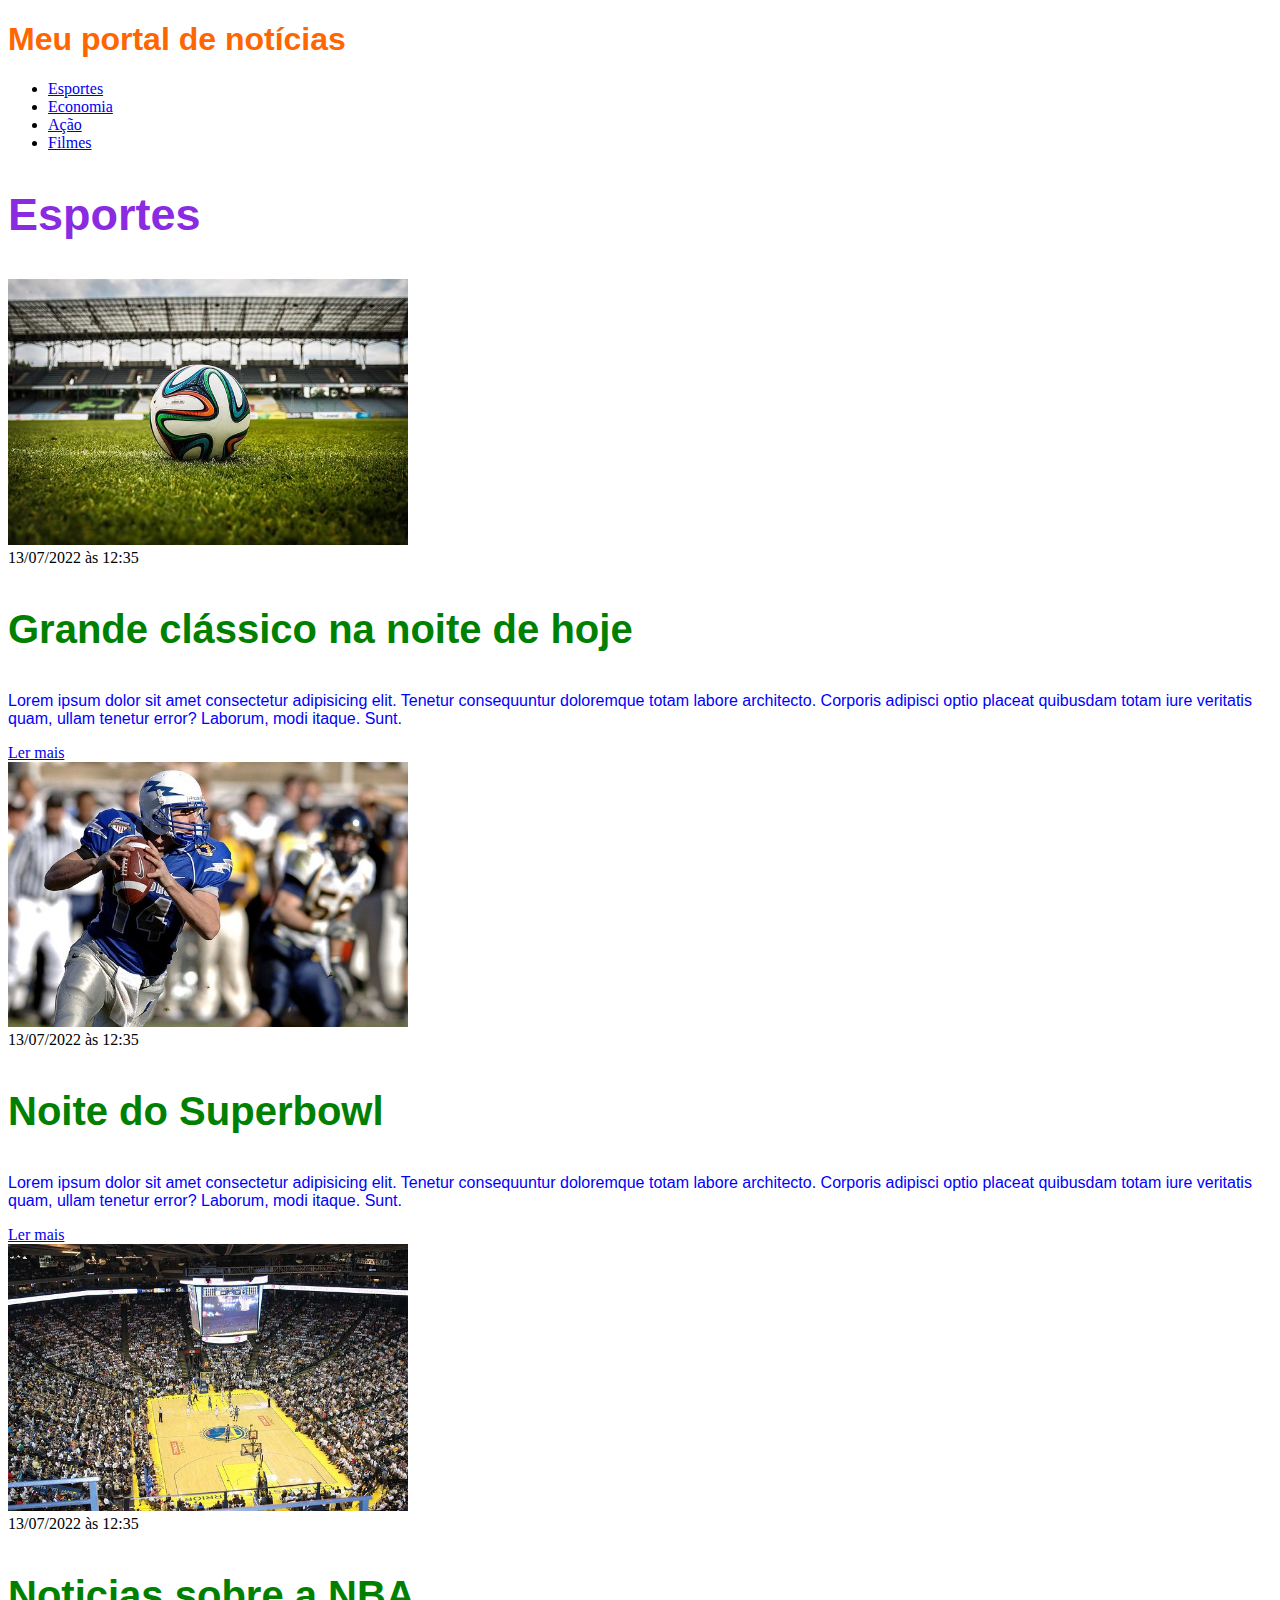
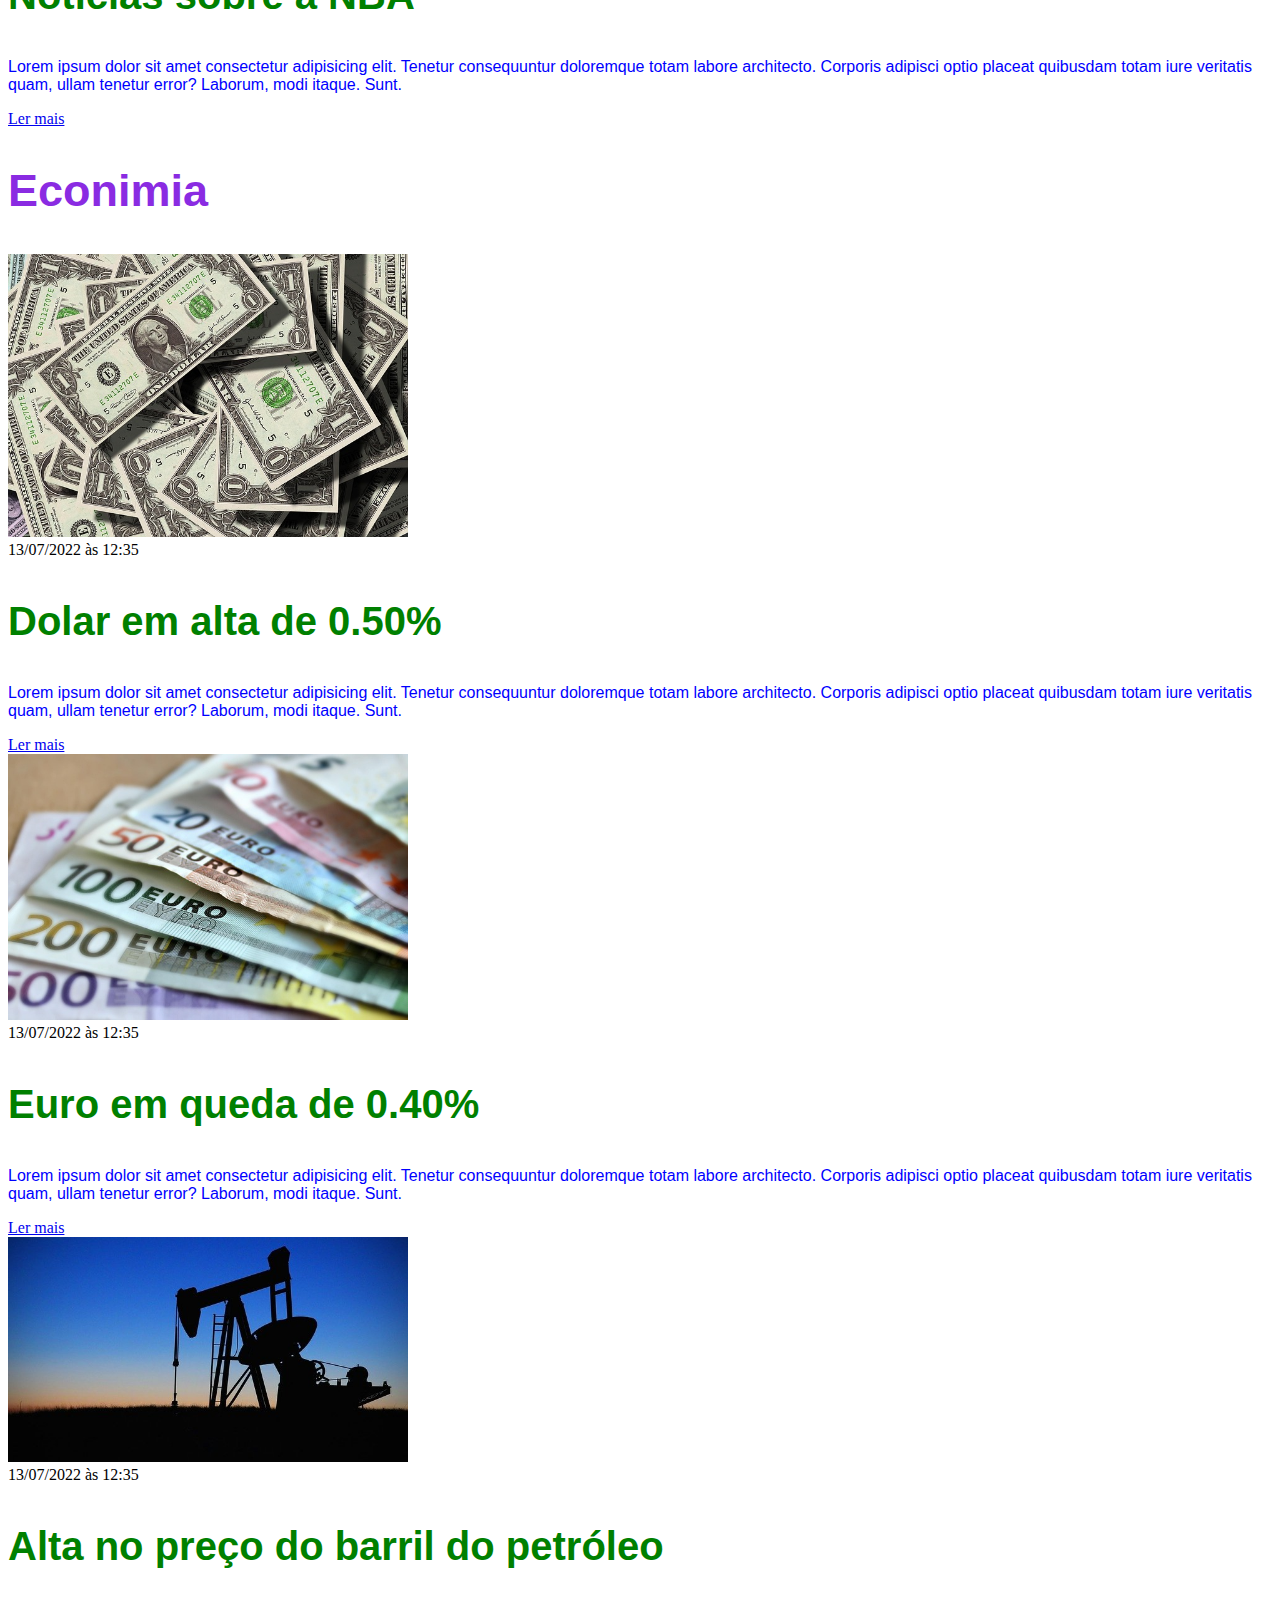
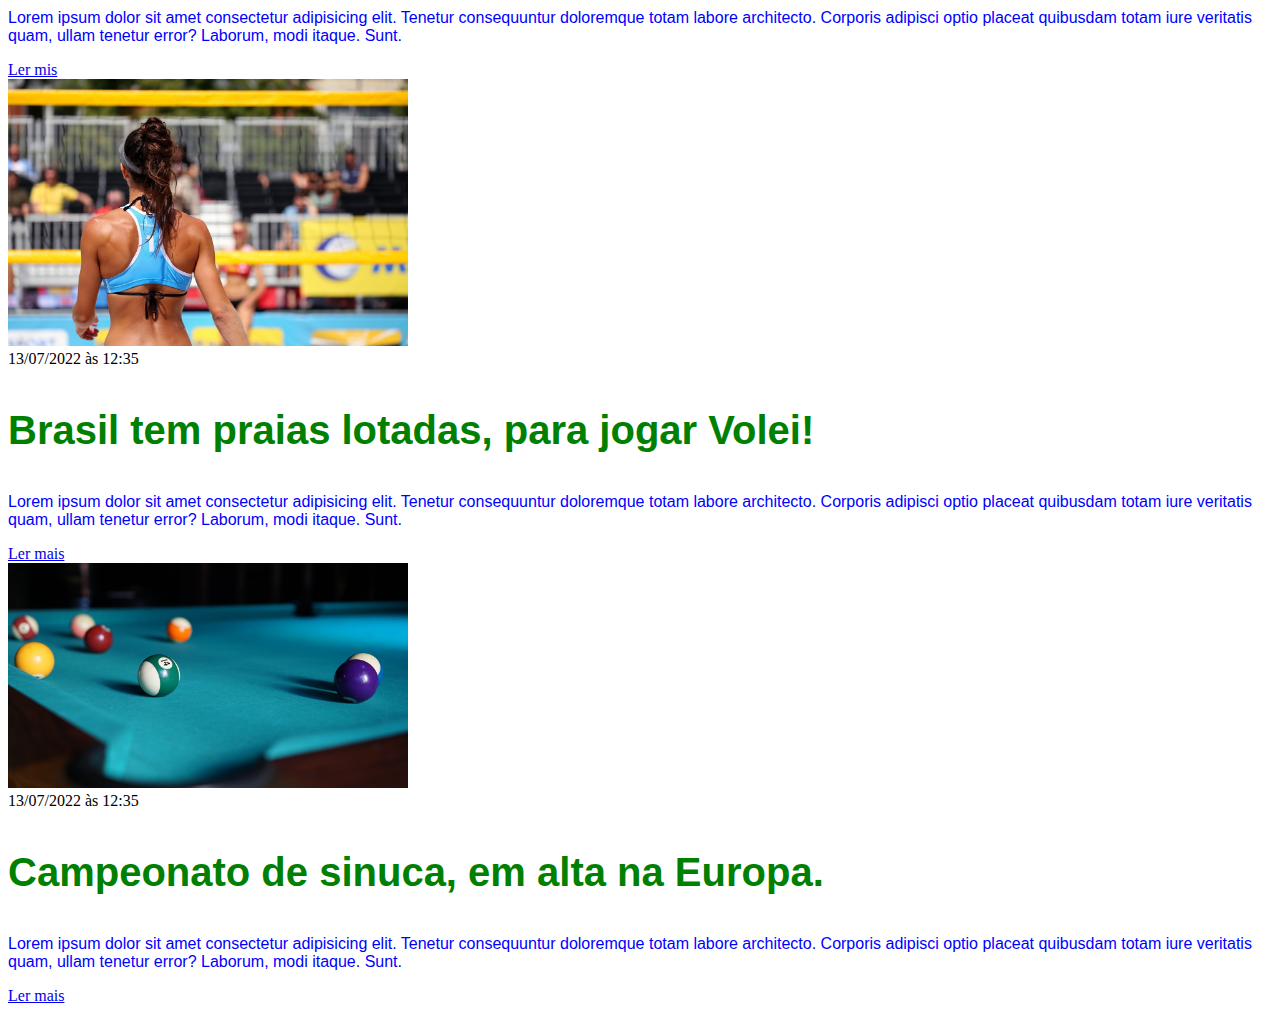
<file: index.html>
<!DOCTYPE html>
<html lang="pt-BR">
<head>
    <meta charset="UTF-8">
    <meta http-equiv="X-UA-Compatible" content="IE=edge">
    <meta name="viewport" content="width=device-width, initial-scale=1.0">
    <title>Meu portal de notícias</title>
    <link rel="stylesheet" href="style.css"/>
</head>
<body>
    <header>
        <h1>Meu portal de notícias</h1>
        <nav>
            <ul class="nav-list">
                <li><a href="#sports" title="Ir para a seção de esportes">Esportes</a></li>
                <li><a href="#economy" title="Ir para a seção de notícias">Economia</a></li>
                <li><a href="#Action" title="Ir para a seção de Ação">Ação</a></li>
                <li><a href="#Movies" title="Ir para a seção de Filmes">Filmes</a></li>
            </ul>
        </nav>
        
        
    </header>
    <section>
        <h2> Esportes </h2>
        <article>
            <img src="futebol.jpg" alt="Bola de futebol no gramado" width="400px"/>
            <header>
                <time>13/07/2022 às 12:35</time>
            </header>
            <h3>Grande clássico na noite de hoje</h3>
            
            <p>
                Lorem ipsum dolor sit amet consectetur adipisicing elit. Tenetur consequuntur doloremque totam labore architecto. Corporis adipisci optio placeat quibusdam totam iure veritatis quam, ullam tenetur error? Laborum, modi itaque. Sunt.
                
            </p>
            <a href="#" title="Leia a notícia completa">Ler mais</a>
        </article>
        <article>
            <img src="futebol-americano.jpg" alt="Jogador de futebol americano correndo com a bola na mão" width="400px"/>
            <header>
                <time>13/07/2022 às 12:35</time>
            </header>
            <h3>Noite do Superbowl</h3>
            <p>
                Lorem ipsum dolor sit amet consectetur adipisicing elit. Tenetur consequuntur doloremque totam labore architecto. Corporis adipisci optio placeat quibusdam totam iure veritatis quam, ullam tenetur error? Laborum, modi itaque. Sunt.
            </p>
            <a href="#" title="Leia a notícia completa">Ler mais</a>
        </article>
        
        <article>
            <img src="basquete.jpg" title="Vista aérea de uma quadra de basquete" width="400px" />
            <header>
                <time>13/07/2022 às 12:35</time>
            </header>
            <h3>Noticias sobre a NBA</h3>
            <p>
                Lorem ipsum dolor sit amet consectetur adipisicing elit. Tenetur consequuntur doloremque totam labore architecto. Corporis adipisci optio placeat quibusdam totam iure veritatis quam, ullam tenetur error? Laborum, modi itaque. Sunt.
            </p>
            <a href="#" title="Leia a notícia completa">Ler mais</a>
        </article>
    </section>
    <section>
        <h2>Econimia</h2>
        <article>
            <img src="dolares.jpg" alt="Muitos dólares" width="400px"/>
            <header>
                <time>13/07/2022 às 12:35</time>
            </header>
            <h3>Dolar em alta de 0.50%</h3>
            <p>
                Lorem ipsum dolor sit amet consectetur adipisicing elit. Tenetur consequuntur doloremque totam labore architecto. Corporis adipisci optio placeat quibusdam totam iure veritatis quam, ullam tenetur error? Laborum, modi itaque. Sunt.
            </p>
            <a href="#" title="Leia a notícia completa">Ler mais</a>
        </article>
        <article>
            <img src="euro.jpg" alt="Várias notas de euro" width="400px"/>
            <header>
                <time>13/07/2022 às 12:35</time>
            </header>
            <h3>Euro em queda de 0.40%</h3>
            <p>
                Lorem ipsum dolor sit amet consectetur adipisicing elit. Tenetur consequuntur doloremque totam labore architecto. Corporis adipisci optio placeat quibusdam totam iure veritatis quam, ullam tenetur error? Laborum, modi itaque. Sunt.
            </p>
            <a href="#" title="Leia a notícia completa">Ler mais</a>
        </article>
        
        <article>
        <img src="petroleo.jpg" alt="Extração de petróleo" width="400px"/>
        <header>
            <time>13/07/2022 às 12:35</time>
        </header>
        <h3>Alta no preço do barril do petróleo</h3>
        <p>
            Lorem ipsum dolor sit amet consectetur adipisicing elit. Tenetur consequuntur doloremque totam labore architecto. Corporis adipisci optio placeat quibusdam totam iure veritatis quam, ullam tenetur error? Laborum, modi itaque. Sunt.
        </p>
        <a href="#" title="Leia a notícia completa">Ler mis</a>
    </article>

    <article>
        <img src="VOLEI.jpg" alt="Brasil, paixão pelo volei!" width="400px" />
        <header>
            <time>13/07/2022 às 12:35</time>
        </header>
        <h3>Brasil tem praias lotadas, para jogar Volei!</h3>
        <p>
            Lorem ipsum dolor sit amet consectetur adipisicing elit. Tenetur consequuntur doloremque totam labore architecto. Corporis adipisci optio placeat quibusdam totam iure veritatis quam, ullam tenetur error? Laborum, modi itaque. Sunt.
        </p>
        <a href="#" title="Leia a notícia completa">Ler mais</a>
    </article>

    <article>
        <img src="sinuca.jpg" alt="Sinuca e seus segredos!" width="400px"/>
        <header>
            <time>13/07/2022 às 12:35</time>
        </header>
        <h3>Campeonato de sinuca, em alta na Europa.</h3>
        <p>
            Lorem ipsum dolor sit amet consectetur adipisicing elit. Tenetur consequuntur doloremque totam labore architecto. Corporis adipisci optio placeat quibusdam totam iure veritatis quam, ullam tenetur error? Laborum, modi itaque. Sunt.
        </p>
        <a href="#" title="Leia a notícia completa">Ler mais</a>
    </article>

    </section>
</body>
</html>
</file>
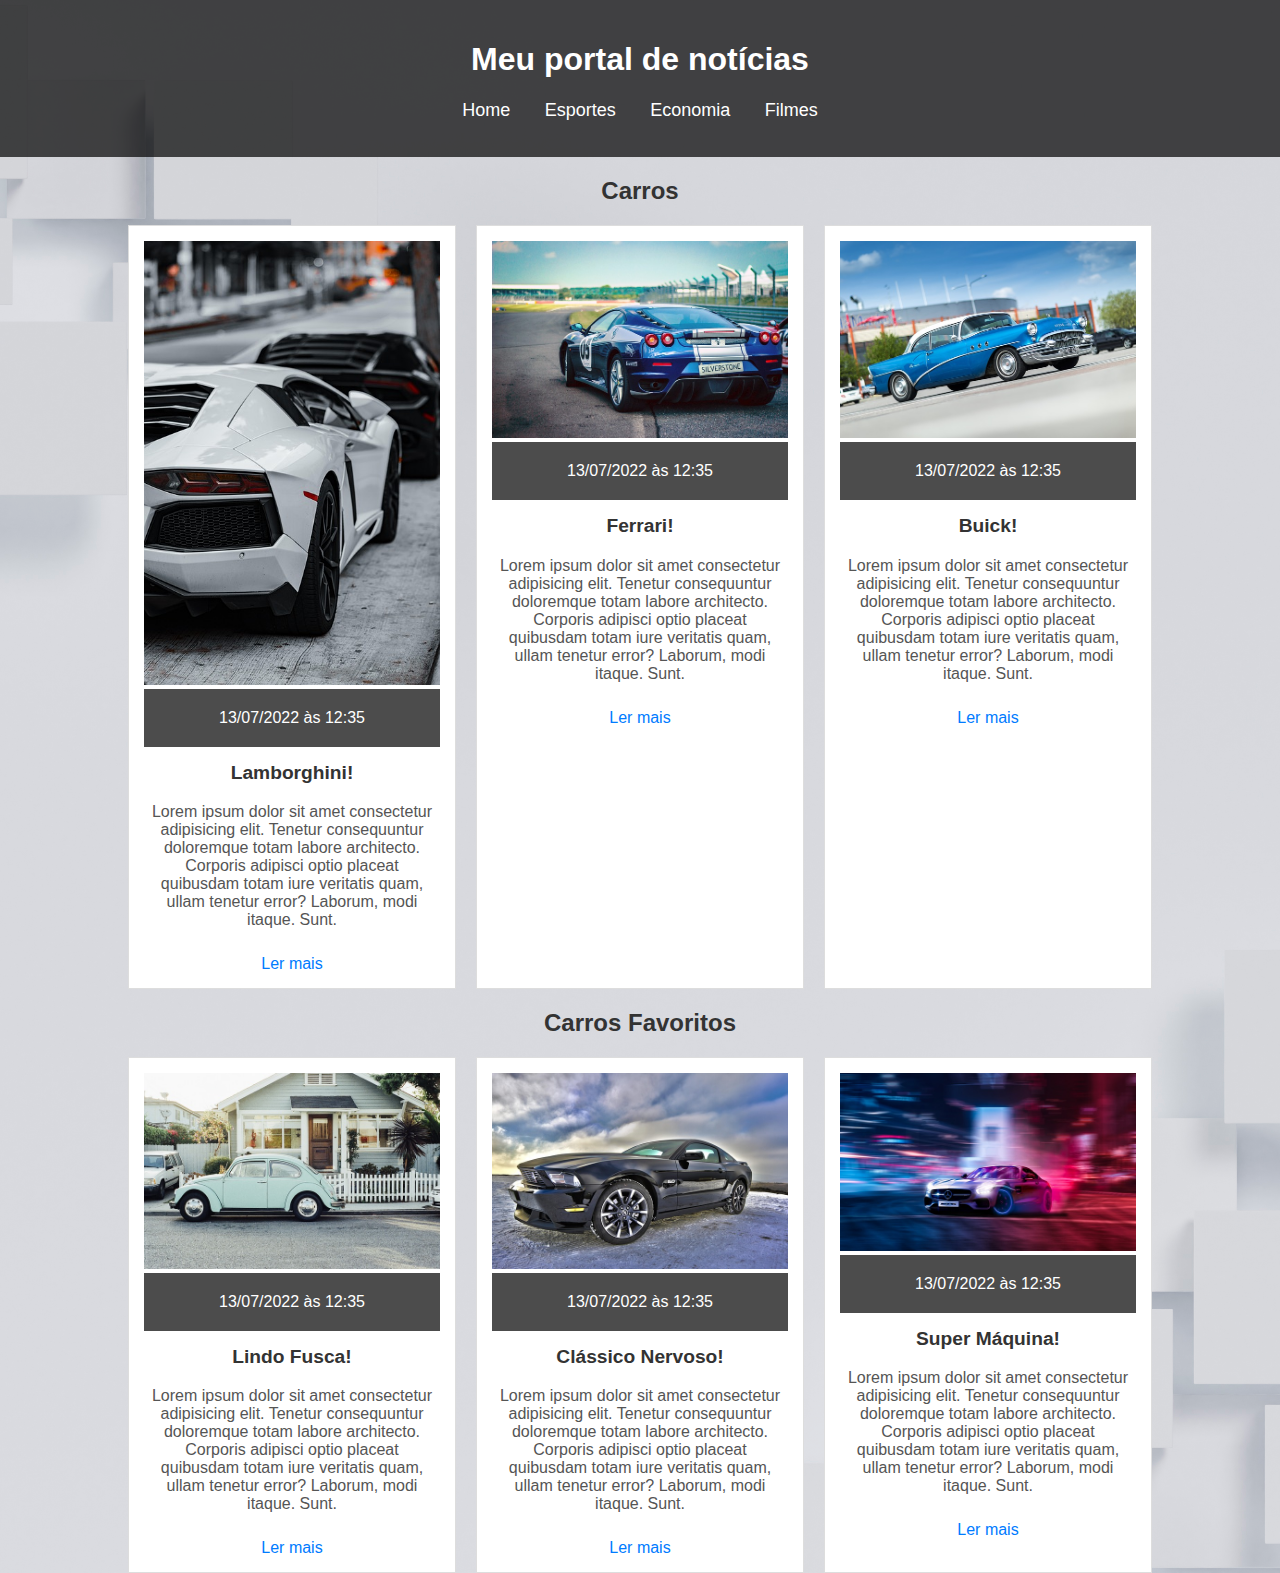
<file: cars.html>
<!DOCTYPE html>
<html lang="pt-BR">
<head>
    <meta charset="UTF-8">
    <meta http-equiv="X-UA-Compatible" content="IE=edge">
    <meta name="viewport" content="width=device-width, initial-scale=1.0">
    <title>Meu portal de notícias</title>
    <link rel="stylesheet" href="cars.css"/>
    <style>
        body{
            background-image: url(tec2.jpg);
            background-size: cover;
            background-position: center;
        }
    </style>
</head>
<body>
    <header>
        <div class="container">
            <h1>Meu portal de notícias</h1>
            <nav>
                <ul class="nav-list">
                    <li><a href="home.html" title="Ir para a seção inicial">Home</a></li>
                    <li><a href="sports.html" title="Ir para a seção de Esportes">Esportes</a></li>
                    <li><a href="economy.html" title="Ir para a seção de Economia">Economia</a></li>
                    <li><a href="movies.html" title="Ir para a seção de Filmes">Filmes</a></li>
                </ul>
            </nav>
        </div>
    </header>

    <section>
        <div class="container">
            <h2>Carros</h2>
            <div class="articles">
                <article>
                    <img src="carro1.jpg" alt="Lamborghini" width="400px"/>
                    <header>
                        <time>13/07/2022 às 12:35</time>
                    </header>
                    <h3>Lamborghini!</h3>
                    <p>Lorem ipsum dolor sit amet consectetur adipisicing elit. Tenetur consequuntur doloremque totam labore architecto. Corporis adipisci optio placeat quibusdam totam iure veritatis quam, ullam tenetur error? Laborum, modi itaque. Sunt.</p>
                    <a href="#" title="Leia a notícia completa">Ler mais</a>
                </article>

                <article>
                    <img src="carro2.jpg" alt="Ferrari" width="400px"/>
                    <header>
                        <time>13/07/2022 às 12:35</time>
                    </header>
                    <h3>Ferrari!</h3>
                    <p>Lorem ipsum dolor sit amet consectetur adipisicing elit. Tenetur consequuntur doloremque totam labore architecto. Corporis adipisci optio placeat quibusdam totam iure veritatis quam, ullam tenetur error? Laborum, modi itaque. Sunt.</p>
                    <a href="#" title="Leia a notícia completa">Ler mais</a>
                </article>

                <article>
                    <img src="carro3.jpg" alt="Buick" width="400px"/>
                    <header>
                        <time>13/07/2022 às 12:35</time>
                    </header>
                    <h3>Buick!</h3>
                    <p>Lorem ipsum dolor sit amet consectetur adipisicing elit. Tenetur consequuntur doloremque totam labore architecto. Corporis adipisci optio placeat quibusdam totam iure veritatis quam, ullam tenetur error? Laborum, modi itaque. Sunt.</p>
                    <a href="#" title="Leia a notícia completa">Ler mais</a>
                </article>
            </div>
        </div>
    </section>

    <section>
        <div class="container">
            <h2>Carros Favoritos</h2>
            <div class="articles">
                <article>
                    <img src="carro4.jpg" alt="Fusca" width="400px"/>
                    <header>
                        <time>13/07/2022 às 12:35</time>
                    </header>
                    <h3>Lindo Fusca!</h3>
                    <p>Lorem ipsum dolor sit amet consectetur adipisicing elit. Tenetur consequuntur doloremque totam labore architecto. Corporis adipisci optio placeat quibusdam totam iure veritatis quam, ullam tenetur error? Laborum, modi itaque. Sunt.</p>
                    <a href="#" title="Leia a notícia completa">Ler mais</a>
                </article>

                <article>
                    <img src="carro5.jpg" alt="Clássico Nervoso" width="400px"/>
                    <header>
                        <time>13/07/2022 às 12:35</time>
                    </header>
                    <h3>Clássico Nervoso!</h3>
                    <p>Lorem ipsum dolor sit amet consectetur adipisicing elit. Tenetur consequuntur doloremque totam labore architecto. Corporis adipisci optio placeat quibusdam totam iure veritatis quam, ullam tenetur error? Laborum, modi itaque. Sunt.</p>
                    <a href="#" title="Leia a notícia completa">Ler mais</a>
                </article>

                <article>
                    <img src="carro6.jpg" alt="Super Máquina" width="400px"/>
                    <header>
                        <time>13/07/2022 às 12:35</time>
                    </header>
                    <h3>Super Máquina!</h3>
                    <p>Lorem ipsum dolor sit amet consectetur adipisicing elit. Tenetur consequuntur doloremque totam labore architecto. Corporis adipisci optio placeat quibusdam totam iure veritatis quam, ullam tenetur error? Laborum, modi itaque. Sunt.</p>
                    <a href="#" title="Leia a notícia completa">Ler mais</a>
                </article>
            </div>
        </div>
    </section>
</body>
</html>
</file>
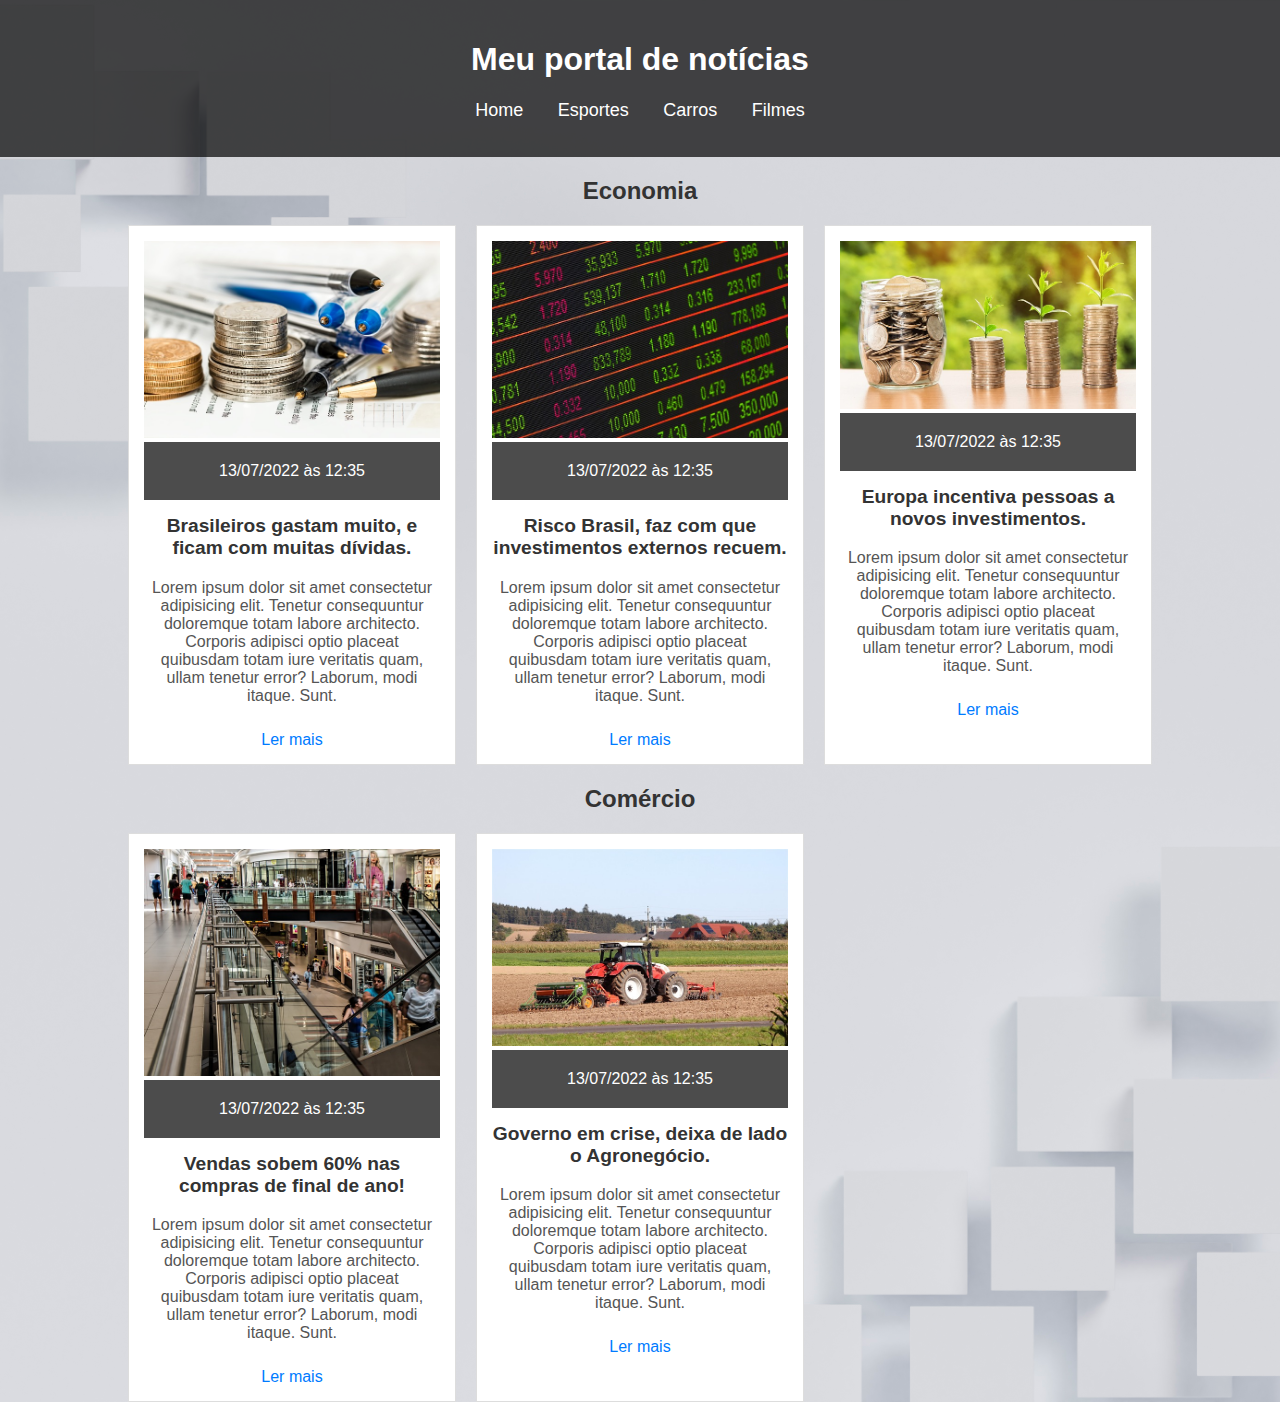
<file: economy.html>
<!DOCTYPE html>
<html lang="pt-BR">
<head>
    <meta charset="UTF-8">
    <meta http-equiv="X-UA-Compatible" content="IE=edge">
    <meta name="viewport" content="width=device-width, initial-scale=1.0">
    <title>Meu portal de notícias</title>
    <link rel="stylesheet" href="economy.css"/>
    <style>
        body{
            background-image: url(tec2.jpg);
            background-size: cover;
            background-position: center;
        }
    </style>
</head>
<body>
    <header>
        <div class="container">
            <h1>Meu portal de notícias</h1>
            <nav>
                <ul class="nav-list">
                    <li><a href="home.html" title="Ir para a seção inicial">Home</a></li>
                    <li><a href="sports.html" title="Ir para a seção de Esportes">Esportes</a></li>
                    <li><a href="cars.html" title="Ir para a seção de Carros">Carros</a></li>
                    <li><a href="movies.html" title="Ir para a seção de Filmes">Filmes</a></li>
                </ul>
            </nav>
        </div>
    </header>

    <section>
        <div class="container">
            <h2>Economia</h2>
            <div class="articles">
                <article>
                    <img src="economia1.jpg" alt="Bola de futebol no gramado" width="400px"/>
                    <header>
                        <time>13/07/2022 às 12:35</time>
                    </header>
                    <h3>Brasileiros gastam muito, e ficam com muitas dívidas.</h3>
                    <p>Lorem ipsum dolor sit amet consectetur adipisicing elit. Tenetur consequuntur doloremque totam labore architecto. Corporis adipisci optio placeat quibusdam totam iure veritatis quam, ullam tenetur error? Laborum, modi itaque. Sunt.</p>
                    <a href="#" title="Leia a notícia completa">Ler mais</a>
                </article>

                <article>
                    <img src="economia2.jpg" alt="Jogador de futebol americano correndo com a bola na mão" width="400px"/>
                    <header>
                        <time>13/07/2022 às 12:35</time>
                    </header>
                    <h3>Risco Brasil, faz com que investimentos externos recuem.</h3>
                    <p>Lorem ipsum dolor sit amet consectetur adipisicing elit. Tenetur consequuntur doloremque totam labore architecto. Corporis adipisci optio placeat quibusdam totam iure veritatis quam, ullam tenetur error? Laborum, modi itaque. Sunt.</p>
                    <a href="#" title="Leia a notícia completa">Ler mais</a>
                </article>

                <article>
                    <img src="economia3.jpg" title="Vista aérea de uma quadra de basquete" width="400px"/>
                    <header>
                        <time>13/07/2022 às 12:35</time>
                    </header>
                    <h3>Europa incentiva pessoas a novos investimentos.</h3>
                    <p>Lorem ipsum dolor sit amet consectetur adipisicing elit. Tenetur consequuntur doloremque totam labore architecto. Corporis adipisci optio placeat quibusdam totam iure veritatis quam, ullam tenetur error? Laborum, modi itaque. Sunt.</p>
                    <a href="#" title="Leia a notícia completa">Ler mais</a>
                </article>
            </div>
        </div>
    </section>

    <section>
        <div class="container">
            <h2>Comércio</h2>
            <div class="articles">
                <article>
                    <img src="economia4.jpg" alt="Muitos dólares" width="400px"/>
                    <header>
                        <time>13/07/2022 às 12:35</time>
                    </header>
                    <h3>Vendas sobem 60% nas compras de final de ano!</h3>
                    <p>Lorem ipsum dolor sit amet consectetur adipisicing elit. Tenetur consequuntur doloremque totam labore architecto. Corporis adipisci optio placeat quibusdam totam iure veritatis quam, ullam tenetur error? Laborum, modi itaque. Sunt.</p>
                    <a href="#" title="Leia a notícia completa">Ler mais</a>
                </article>

                <article>
                    <img src="economia5.jpg" alt="Várias notas de euro" width="400px"/>
                    <header>
                        <time>13/07/2022 às 12:35</time>
                    </header>
                    <h3>Governo em crise, deixa de lado o Agronegócio.</h3>
                    <p>Lorem ipsum dolor sit amet consectetur adipisicing elit. Tenetur consequuntur doloremque totam labore architecto. Corporis adipisci optio placeat quibusdam totam iure veritatis quam, ullam tenetur error? Laborum, modi itaque. Sunt.</p>
                    <a href="#" title="Leia a notícia completa">Ler mais</a>
                </article>
            </div>
        </div>
    </section>
</body>
</html>
</file>
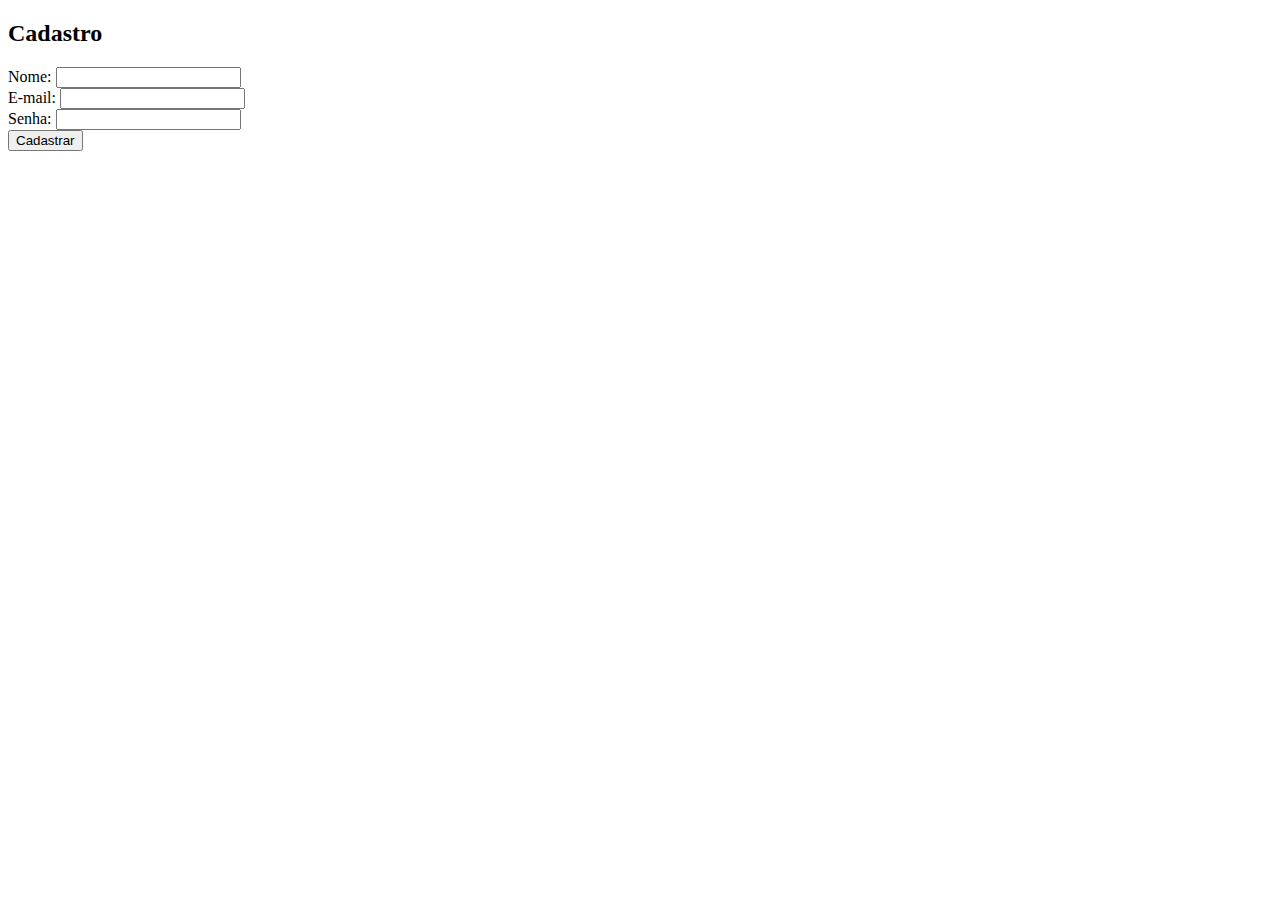
<file: exercicio_modulo_02.html>
<!DOCTYPE html>
<html lang="pt-BR">
<head>
    <meta charset="UTF-8">
    <meta name="viewport" content="width=device-width, initial-scale=1.0">
    <title>Cadastro</title>
</head>
<body>
    <h2>Cadastro</h2>
    <form>
        <div>
            <label for="nome">Nome:</label>
            <input type="text" id="nome" name="nome" required>
        </div>
        
        <div>
            <label for="email">E-mail:</label>
            <input type="email" id="email" name="email" required>
        </div>
        
        <div>
            <label for="senha">Senha:</label>
            <input type="password" id="senha" name="senha" required>
        </div>
        
        <div>
            <button type="submit">Cadastrar</button>
        </div>
    </form>
</body>
</html>
</file>
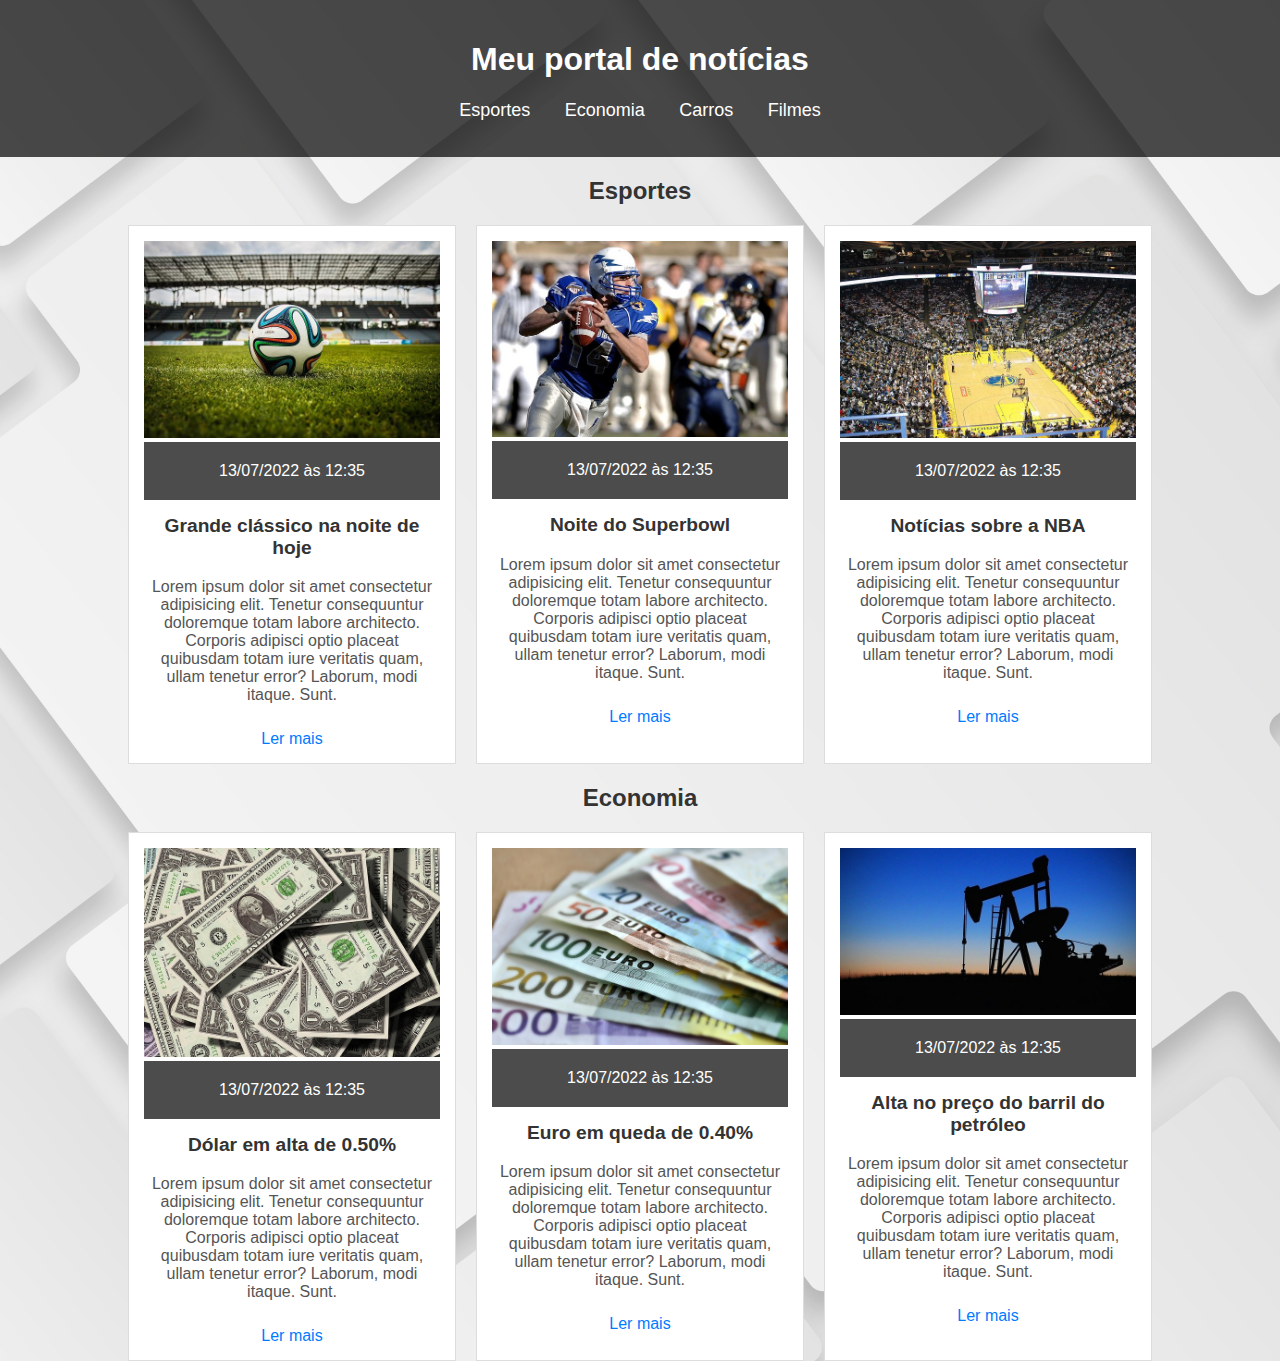
<file: home.html>
<!DOCTYPE html>
<html lang="pt-BR">
<head>
    <meta charset="UTF-8">
    <meta http-equiv="X-UA-Compatible" content="IE=edge">
    <meta name="viewport" content="width=device-width, initial-scale=1.0">
    <title>Meu portal de notícias</title>
    <link rel="stylesheet" href="home.css"/>
    <style>
        body {
            background-image: url(tec3.jpg);
        }
    </style>
</head>
<body>
    <header>
        <div class="container">
            <h1>Meu portal de notícias</h1>
            <nav>
                <ul class="nav-list">
                    <li><a href="sports.html" title="Ir para a seção de esportes">Esportes</a></li>
                    <li><a href="economy.html" title="Ir para a seção de notícias">Economia</a></li>
                    <li><a href="cars.html" title="Ir para a seção de Carros">Carros</a></li>
                    <li><a href="movies.html" title="Ir para a seção de Filmes">Filmes</a></li>
                </ul>
            </nav>
        </div>        
    </header>
    
    <section>
        <div class="container">
            <h2>Esportes</h2>
            <div class="articles">   
                <article>
                    <img src="futebol.jpg" alt="Bola de futebol no gramado" width="400px"/>
                    <header>
                        <time>13/07/2022 às 12:35</time>
                    </header>
                    <h3>Grande clássico na noite de hoje</h3>
                    <p>
                        Lorem ipsum dolor sit amet consectetur adipisicing elit. Tenetur consequuntur doloremque totam labore architecto. Corporis adipisci optio placeat quibusdam totam iure veritatis quam, ullam tenetur error? Laborum, modi itaque. Sunt.
                    </p>
                    <a href="#" title="Leia a notícia completa">Ler mais</a>
                </article>
                
                <article>
                    <img src="futebol-americano.jpg" alt="Jogador de futebol americano correndo com a bola na mão" width="400px"/>
                    <header>
                        <time>13/07/2022 às 12:35</time>
                    </header>
                    <h3>Noite do Superbowl</h3>
                    <p>
                        Lorem ipsum dolor sit amet consectetur adipisicing elit. Tenetur consequuntur doloremque totam labore architecto. Corporis adipisci optio placeat quibusdam totam iure veritatis quam, ullam tenetur error? Laborum, modi itaque. Sunt.
                    </p>
                    <a href="#" title="Leia a notícia completa">Ler mais</a>
                </article>
                
                <article>
                    <img src="basquete.jpg" alt="Vista aérea de uma quadra de basquete" width="400px"/>
                    <header>
                        <time>13/07/2022 às 12:35</time>
                    </header>
                    <h3>Notícias sobre a NBA</h3>
                    <p>
                        Lorem ipsum dolor sit amet consectetur adipisicing elit. Tenetur consequuntur doloremque totam labore architecto. Corporis adipisci optio placeat quibusdam totam iure veritatis quam, ullam tenetur error? Laborum, modi itaque. Sunt.
                    </p>
                    <a href="#" title="Leia a notícia completa">Ler mais</a>
                </article>
            </div>
        </div>
    </section>
    
    <section>
        <div class="container">
            <h2>Economia</h2>
            <div class="articles">
                <article>
                    <img src="dolares.jpg" alt="Muitos dólares" width="400px"/>
                    <header>
                        <time>13/07/2022 às 12:35</time>
                    </header>
                    <h3>Dólar em alta de 0.50%</h3>
                    <p>
                        Lorem ipsum dolor sit amet consectetur adipisicing elit. Tenetur consequuntur doloremque totam labore architecto. Corporis adipisci optio placeat quibusdam totam iure veritatis quam, ullam tenetur error? Laborum, modi itaque. Sunt.
                    </p>
                    <a href="#" title="Leia a notícia completa">Ler mais</a>
                </article>
                
                <article>
                    <img src="euro.jpg" alt="Várias notas de euro" width="400px"/>
                    <header>
                        <time>13/07/2022 às 12:35</time>
                    </header>
                    <h3>Euro em queda de 0.40%</h3>
                    <p>
                        Lorem ipsum dolor sit amet consectetur adipisicing elit. Tenetur consequuntur doloremque totam labore architecto. Corporis adipisci optio placeat quibusdam totam iure veritatis quam, ullam tenetur error? Laborum, modi itaque. Sunt.
                    </p>
                    <a href="#" title="Leia a notícia completa">Ler mais</a>
                </article>
                
                <article>
                    <img src="petroleo.jpg" alt="Extração de petróleo" width="400px"/>
                    <header>
                        <time>13/07/2022 às 12:35</time>
                    </header>
                    <h3>Alta no preço do barril do petróleo</h3>
                    <p>
                        Lorem ipsum dolor sit amet consectetur adipisicing elit. Tenetur consequuntur doloremque totam labore architecto. Corporis adipisci optio placeat quibusdam totam iure veritatis quam, ullam tenetur error? Laborum, modi itaque. Sunt.
                    </p>
                    <a href="#" title="Leia a notícia completa">Ler mais</a>
                </article>
            </div>
        </div>
    </section>
</body>
</html>
</file>
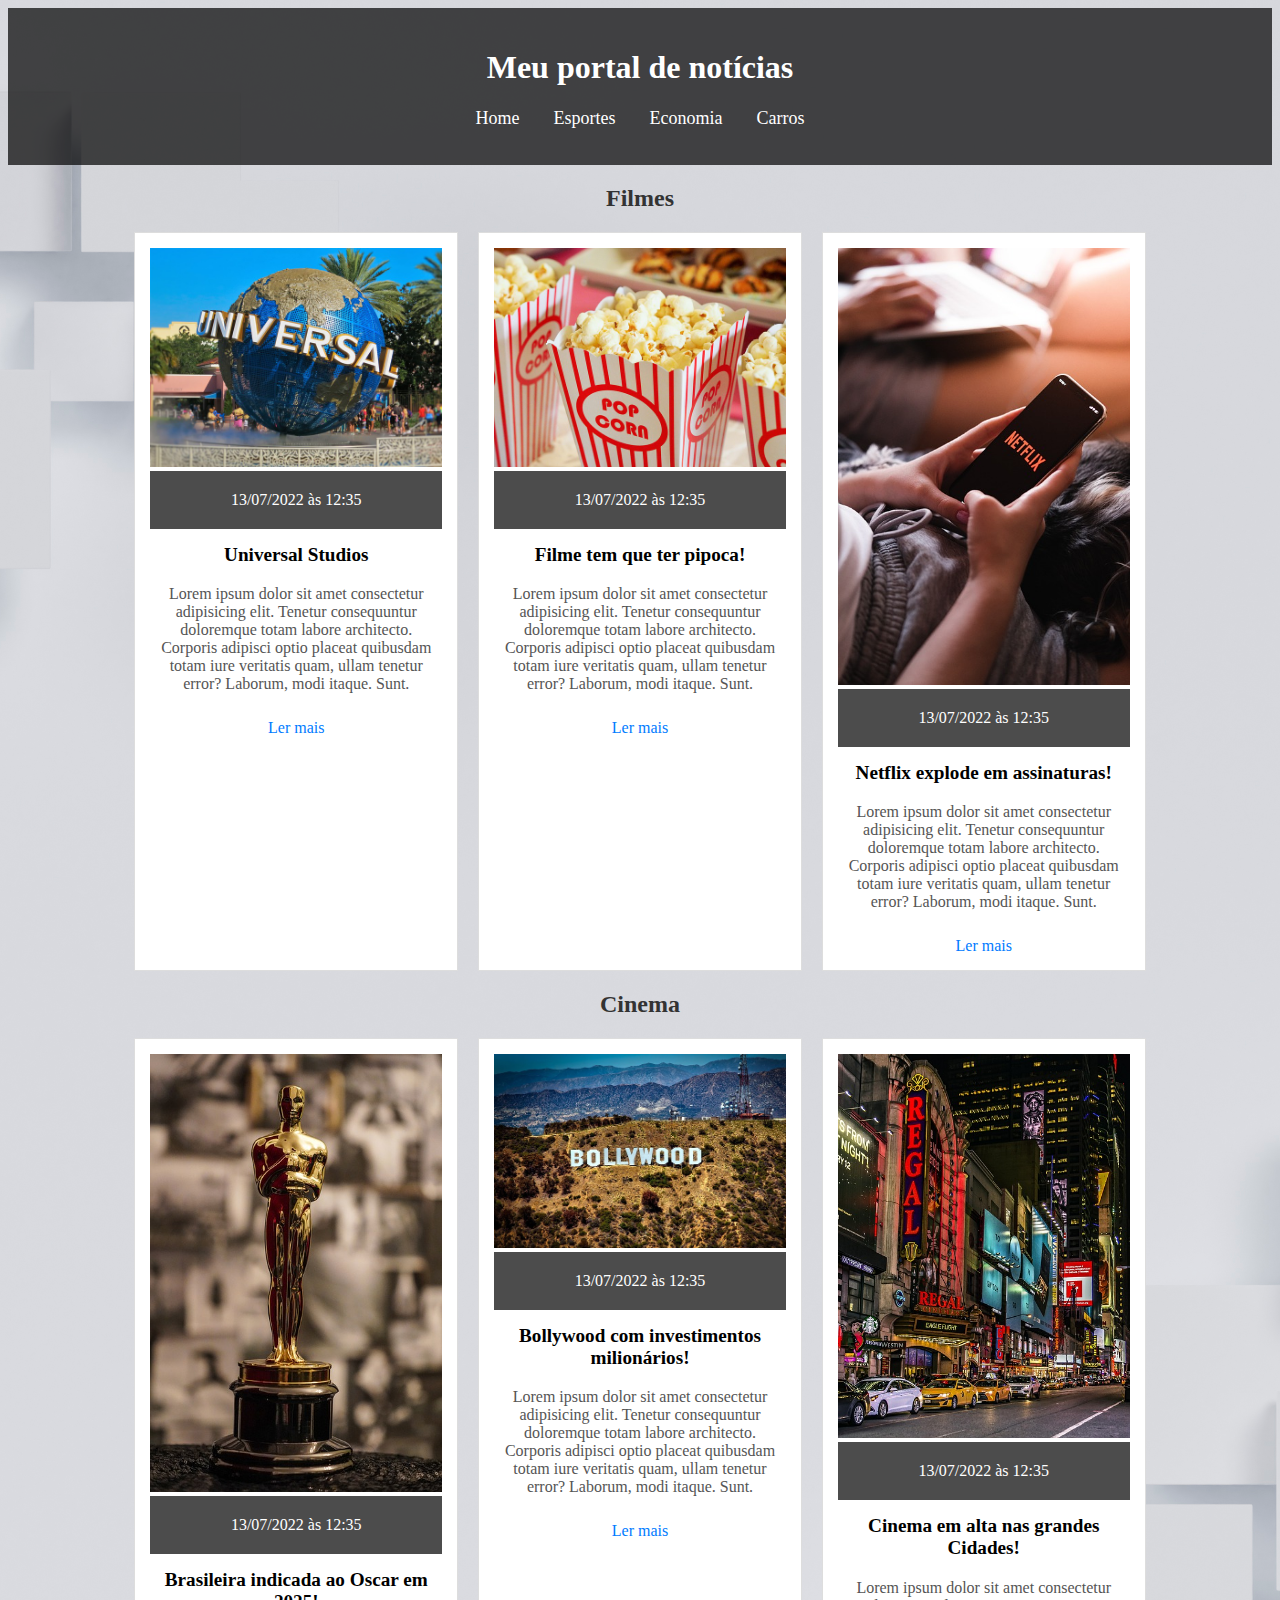
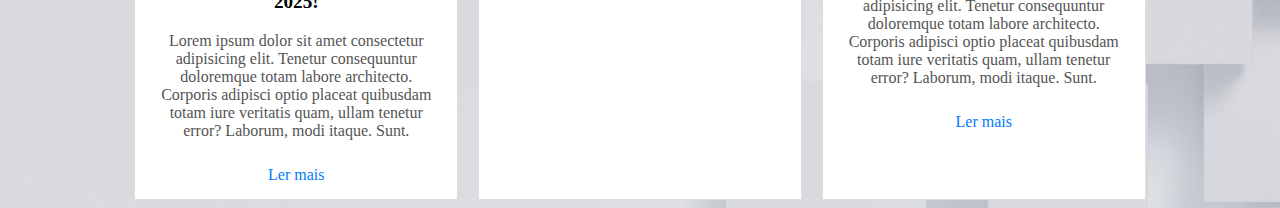
<file: movies.html>
<!DOCTYPE html>
<html lang="pt-BR">
<head>
    <meta charset="UTF-8">
    <meta http-equiv="X-UA-Compatible" content="IE=edge">
    <meta name="viewport" content="width=device-width, initial-scale=1.0">
    <title>Meu portal de notícias</title>
    <link rel="stylesheet" href="movies.css"/>
    <style>
        body{
            background-image: url(tec2.jpg);
            background-size: cover;
            background-position: center;
        }
    </style>
</head>
<body>
    <header>
        <div class="container">
            <h1>Meu portal de notícias</h1>
            <nav>
                <ul class="nav-list">
                    <li><a href="home.html" title="Ir para a seção inicial">Home</a></li>
                    <li><a href="sports.html" title="Ir para a seção de Esportes">Esportes</a></li>
                    <li><a href="economy.html" title="Ir para a seção de Economia">Economia</a></li>
                    <li><a href="cars.html" title="Ir para a seção de Carros">Carros</a></li>
                </ul>
            </nav>
        </div>
    </header>

    <section>
        <div class="container">
            <h2>Filmes</h2>
            <div class="articles">
                <article>
                    <img src="filmes1.jpg" alt="Universal Studios" width="400px"/>
                    <header>
                        <time>13/07/2022 às 12:35</time>
                    </header>
                    <h3>Universal Studios</h3>
                    <p>Lorem ipsum dolor sit amet consectetur adipisicing elit. Tenetur consequuntur doloremque totam labore architecto. Corporis adipisci optio placeat quibusdam totam iure veritatis quam, ullam tenetur error? Laborum, modi itaque. Sunt.</p>
                    <a href="#" title="Leia a notícia completa">Ler mais</a>
                </article>

                <article>
                    <img src="filmes2.jpg" alt="Filme tem que ter pipoca!" width="400px"/>
                    <header>
                        <time>13/07/2022 às 12:35</time>
                    </header>
                    <h3>Filme tem que ter pipoca!</h3>
                    <p>Lorem ipsum dolor sit amet consectetur adipisicing elit. Tenetur consequuntur doloremque totam labore architecto. Corporis adipisci optio placeat quibusdam totam iure veritatis quam, ullam tenetur error? Laborum, modi itaque. Sunt.</p>
                    <a href="#" title="Leia a notícia completa">Ler mais</a>
                </article>

                <article>
                    <img src="filmes3.jpg" alt="Netflix explode em assinaturas!" width="400px"/>
                    <header>
                        <time>13/07/2022 às 12:35</time>
                    </header>
                    <h3>Netflix explode em assinaturas!</h3>
                    <p>Lorem ipsum dolor sit amet consectetur adipisicing elit. Tenetur consequuntur doloremque totam labore architecto. Corporis adipisci optio placeat quibusdam totam iure veritatis quam, ullam tenetur error? Laborum, modi itaque. Sunt.</p>
                    <a href="#" title="Leia a notícia completa">Ler mais</a>
                </article>
            </div>
        </div>
    </section>

    <section>
        <div class="container">
            <h2>Cinema</h2>
            <div class="articles">
                <article>
                    <img src="filmes4.jpg" alt="Brasileira indicada ao Oscar em 2025!" width="400px"/>
                    <header>
                        <time>13/07/2022 às 12:35</time>
                    </header>
                    <h3>Brasileira indicada ao Oscar em 2025!</h3>
                    <p>Lorem ipsum dolor sit amet consectetur adipisicing elit. Tenetur consequuntur doloremque totam labore architecto. Corporis adipisci optio placeat quibusdam totam iure veritatis quam, ullam tenetur error? Laborum, modi itaque. Sunt.</p>
                    <a href="#" title="Leia a notícia completa">Ler mais</a>
                </article>

                <article>
                    <img src="filmes5.jpg" alt="Bollywood com investimentos milionários" width="400px"/>
                    <header>
                        <time>13/07/2022 às 12:35</time>
                    </header>
                    <h3>Bollywood com investimentos milionários!</h3>
                    <p>Lorem ipsum dolor sit amet consectetur adipisicing elit. Tenetur consequuntur doloremque totam labore architecto. Corporis adipisci optio placeat quibusdam totam iure veritatis quam, ullam tenetur error? Laborum, modi itaque. Sunt.</p>
                    <a href="#" title="Leia a notícia completa">Ler mais</a>
                </article>

                <article>
                    <img src="filmes6.jpg" alt="Cinema em alta nas grandes Cidades!" width="400px"/>
                    <header>
                        <time>13/07/2022 às 12:35</time>
                    </header>
                    <h3>Cinema em alta nas grandes Cidades!</h3>
                    <p>Lorem ipsum dolor sit amet consectetur adipisicing elit. Tenetur consequuntur doloremque totam labore architecto. Corporis adipisci optio placeat quibusdam totam iure veritatis quam, ullam tenetur error? Laborum, modi itaque. Sunt.</p>
                    <a href="#" title="Leia a notícia completa">Ler mais</a>
                </article>
            </div>
        </div>
    </section>
</body>
</html>
</file>
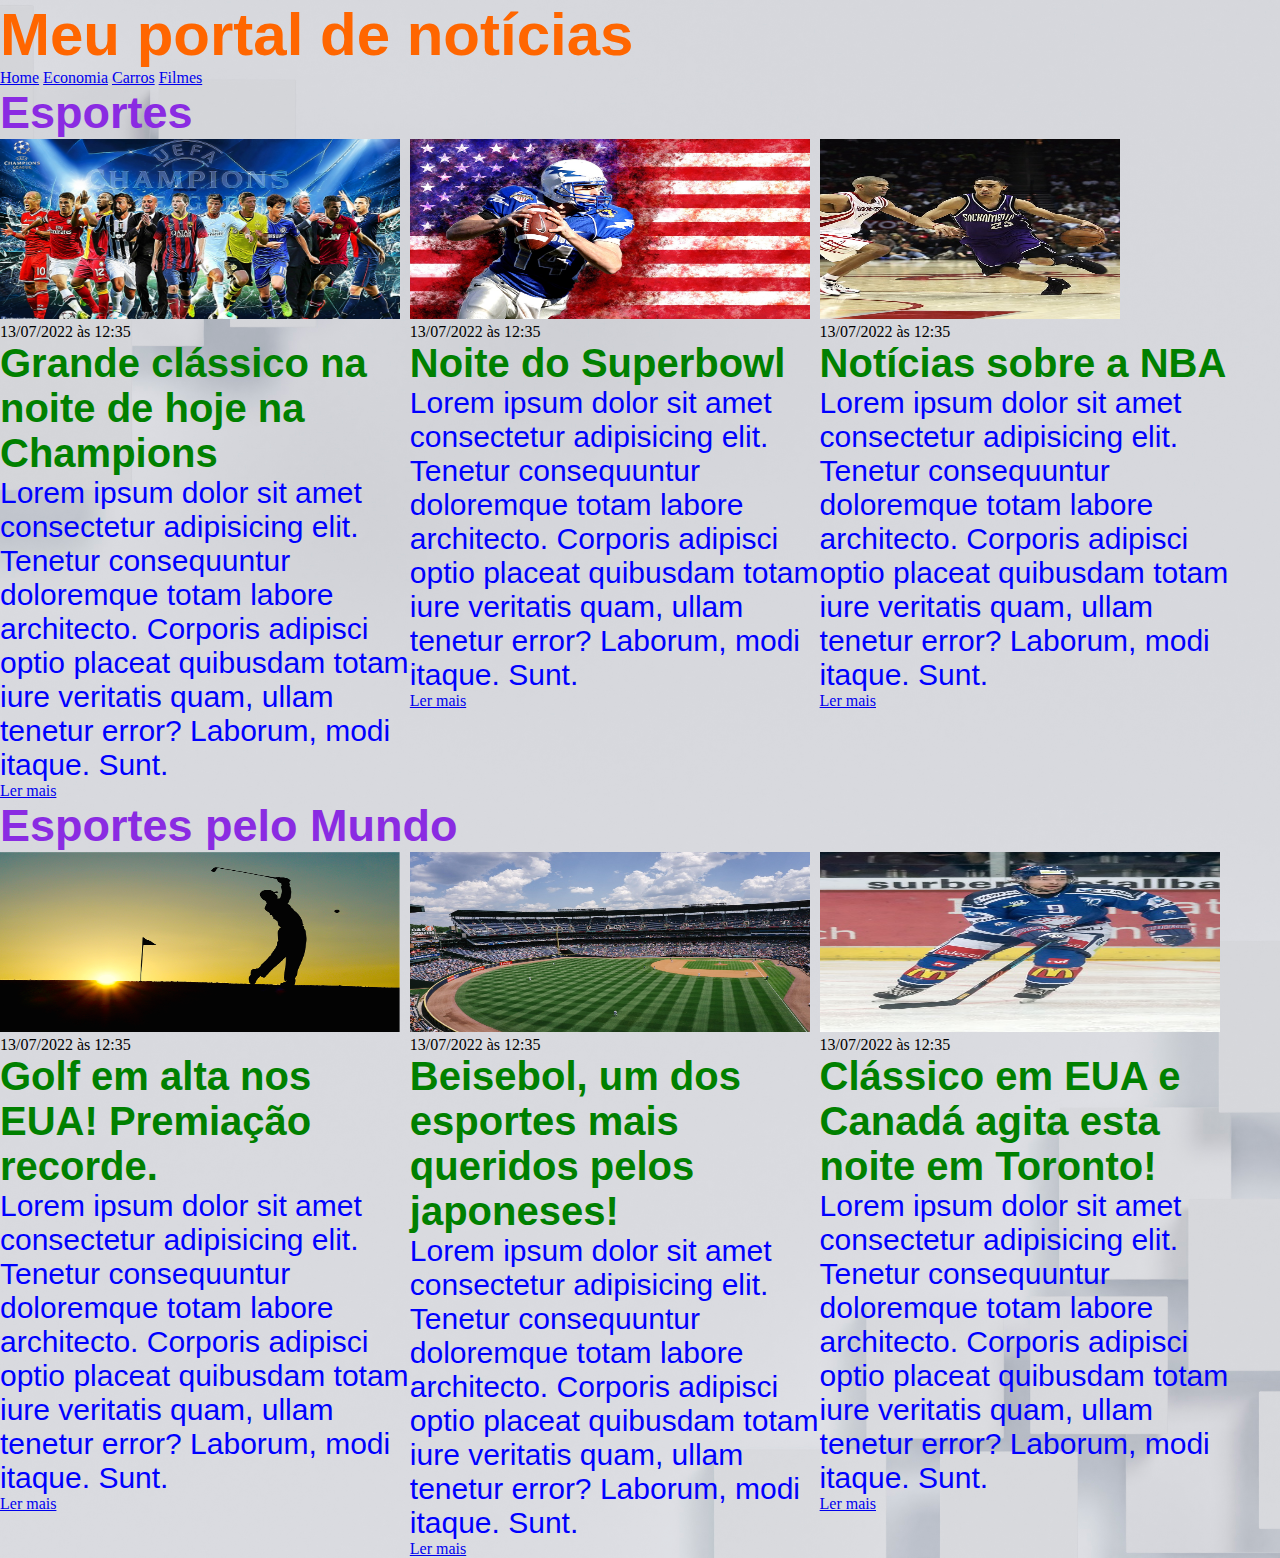
<file: sports.html>
<!DOCTYPE html>
<html lang="pt-BR">
<head>
    <meta charset="UTF-8">
    <meta http-equiv="X-UA-Compatible" content="IE=edge">
    <meta name="viewport" content="width=device-width, initial-scale=1.0">
    <title>Meu portal de notícias</title>
    <link rel="stylesheet" href="sports.css"/>
    <style>
        body{
            background-image: url(tec2.jpg);
            background-size: cover;
            background-position: center;
        }
    </style>
</head>
<body>
    <header>
        <div class="container">
            <h1>Meu portal de notícias</h1>
            <nav>
                <ul class="nav-list">
                    <li><a href="home.html" title="Ir para a seção de página inicial">Home</a></li>
                    <li><a href="economy.html" title="Ir para a seção de Economia">Economia</a></li>
                    <li><a href="cars.html" title="Ir para a seção de Carros">Carros</a></li>
                    <li><a href="movies.html" title="Ir para a seção de Filmes">Filmes</a></li>
                </ul>
            </nav>
        </div>
    </header>

    <section>
        <div class="container">
            <h2>Esportes</h2>
            <div class="articles">
                <article>
                    <img src="Champions-Wallpapers-HD-Download-free.jpg" alt="Futebol no Mundo" width="400px"/>
                    <header>
                        <time>13/07/2022 às 12:35</time>
                    </header>
                    <h3>Grande clássico na noite de hoje na Champions</h3>
                    <p>Lorem ipsum dolor sit amet consectetur adipisicing elit. Tenetur consequuntur doloremque totam labore architecto. Corporis adipisci optio placeat quibusdam totam iure veritatis quam, ullam tenetur error? Laborum, modi itaque. Sunt.</p>
                    <a href="#" title="Leia a notícia completa">Ler mais</a>
                </article>

                <article>
                    <img src="jogadorfutame.jpg" alt="Futebol Americano" width="400px"/>
                    <header>
                        <time>13/07/2022 às 12:35</time>
                    </header>
                    <h3>Noite do Superbowl</h3>
                    <p>Lorem ipsum dolor sit amet consectetur adipisicing elit. Tenetur consequuntur doloremque totam labore architecto. Corporis adipisci optio placeat quibusdam totam iure veritatis quam, ullam tenetur error? Laborum, modi itaque. Sunt.</p>
                    <a href="#" title="Leia a notícia completa">Ler mais</a>
                </article>

                <article>
                    <img src="NBA.jpg" alt="Quadra de basquete" width="300px"/>
                    <header>
                        <time>13/07/2022 às 12:35</time>
                    </header>
                    <h3>Notícias sobre a NBA</h3>
                    <p>Lorem ipsum dolor sit amet consectetur adipisicing elit. Tenetur consequuntur doloremque totam labore architecto. Corporis adipisci optio placeat quibusdam totam iure veritatis quam, ullam tenetur error? Laborum, modi itaque. Sunt.</p>
                    <a href="#" title="Leia a notícia completa">Ler mais</a>
                </article>
            </div>
        </div>
    </section>

    <section>
        <div class="container">
            <h2>Esportes pelo Mundo</h2>
            <div class="articles">
                <article>
                    <img src="golf.jpg" alt="Golf" width="400px"/>
                    <header>
                        <time>13/07/2022 às 12:35</time>
                    </header>
                    <h3>Golf em alta nos EUA! Premiação recorde.</h3>
                    <p>Lorem ipsum dolor sit amet consectetur adipisicing elit. Tenetur consequuntur doloremque totam labore architecto. Corporis adipisci optio placeat quibusdam totam iure veritatis quam, ullam tenetur error? Laborum, modi itaque. Sunt.</p>
                    <a href="#" title="Leia a notícia completa">Ler mais</a>
                </article>

                <article>
                    <img src="beissebol.jpg" alt="Beisebol" width="400px"/>
                    <header>
                        <time>13/07/2022 às 12:35</time>
                    </header>
                    <h3>Beisebol, um dos esportes mais queridos pelos japoneses!</h3>
                    <p>Lorem ipsum dolor sit amet consectetur adipisicing elit. Tenetur consequuntur doloremque totam labore architecto. Corporis adipisci optio placeat quibusdam totam iure veritatis quam, ullam tenetur error? Laborum, modi itaque. Sunt.</p>
                    <a href="#" title="Leia a notícia completa">Ler mais</a>
                </article>

                <article>
                    <img src="hoquei.jpg" alt="Hóquei no gelo" width="400px"/>
                    <header>
                        <time>13/07/2022 às 12:35</time>
                    </header>
                    <h3>Clássico em EUA e Canadá agita esta noite em Toronto!</h3>
                    <p>Lorem ipsum dolor sit amet consectetur adipisicing elit. Tenetur consequuntur doloremque totam labore architecto. Corporis adipisci optio placeat quibusdam totam iure veritatis quam, ullam tenetur error? Laborum, modi itaque. Sunt.</p>
                    <a href="#" title="Leia a notícia completa">Ler mais</a>
                </article>

                
            </div>
        </div>
    </section>
</body>
</html>
</file>
<file: style.css>
p {
    font: size 30px;
       color: blue;
       font-family: Arial, Helvetica, sans-serif;
}
h1 {
    font-size: 60;
    color: #ff6600;
font-family: Impact, Haettenschweiler, 'Arial Narrow Bold', sans-serif;
}
h2 {
    font-size: 45px;
    color: blueviolet;
    font-family: Impact, Haettenschweiler, 'Arial Narrow Bold', sans-serif;
}

h3 {
font-size: 40px;
color: green;
font-family: Impact, Haettenschweiler, 'Arial Narrow Bold', sans-serif;
}
</file>
<file: cars.css>
body {
    background-image: url('tec2.jpg');
    background-size: cover;
    background-position: center;
    font-family: Arial, sans-serif;
    margin: 0;
    padding: 0;
    color: #333;
}

.container {
    width: 80%;
    margin: 0 auto;
}

header {
    text-align: center;
    padding: 20px;
    background-color: rgba(0, 0, 0, 0.7);
    color: white;
}

nav ul {
    list-style-type: none;
    padding: 0;
    text-align: center;
}

nav ul li {
    display: inline-block;
    margin: 0 15px;
}

nav ul li a {
    color: white;
    text-decoration: none;
    font-size: 18px;
}

h2 {
    text-align: center;
    margin-top: 20px;
    font-size: 24px;
    color: #333;
}

.articles {
    display: grid;
    grid-template-columns: repeat(auto-fill, minmax(300px, 1fr));
    gap: 20px;
    margin-top: 20px;
}

article {
    border: 1px solid #ddd;
    padding: 15px;
    background-color: #fff;
    text-align: center;
}

article img {
    width: 100%;
    height: auto;
}

article h3 {
    margin-top: 15px;
    font-size: 1.2em;
}

article p {
    margin-top: 10px;
    font-size: 1em;
    color: #555;
}

article a {
    display: inline-block;
    margin-top: 10px;
    text-decoration: none;
    color: #007BFF;
}

article a:hover {
    text-decoration: underline;
}
</file>
<file: economy.css>
body {
    background-image: url('tec2.jpg');
    background-size: cover;
    background-position: center;
    font-family: Arial, sans-serif;
    margin: 0;
    padding: 0;
    color: #333;
}

.container {
    width: 80%;
    margin: 0 auto;
}

header {
    text-align: center;
    padding: 20px;
    background-color: rgba(0, 0, 0, 0.7);
    color: white;
}

nav ul {
    list-style-type: none;
    padding: 0;
    text-align: center;
}

nav ul li {
    display: inline-block;
    margin: 0 15px;
}

nav ul li a {
    color: white;
    text-decoration: none;
    font-size: 18px;
}

h2 {
    text-align: center;
    margin-top: 20px;
    font-size: 24px;
    color: #333;
}

.articles {
    display: grid;
    grid-template-columns: repeat(auto-fill, minmax(300px, 1fr));
    gap: 20px;
    margin-top: 20px;
}

article {
    border: 1px solid #ddd;
    padding: 15px;
    background-color: #fff;
    text-align: center;
}

article img {
    width: 100%;
    height: auto;
}

article h3 {
    margin-top: 15px;
    font-size: 1.2em;
}

article p {
    margin-top: 10px;
    font-size: 1em;
    color: #555;
}

article a {
    display: inline-block;
    margin-top: 10px;
    text-decoration: none;
    color: #007BFF;
}

article a:hover {
    text-decoration: underline;
}
</file>
<file: home.css>
body {
    background-image: url('tec2.jpg');
    background-size: cover;
    background-position: center;
    font-family: Arial, sans-serif;
    margin: 0;
    padding: 0;
    color: #333;
}

.container {
    width: 80%;
    margin: 0 auto;
}

header {
    text-align: center;
    padding: 20px;
    background-color: rgba(0, 0, 0, 0.7);
    color: white;
}

nav ul {
    list-style-type: none;
    padding: 0;
    text-align: center;
}

nav ul li {
    display: inline-block;
    margin: 0 15px;
}

nav ul li a {
    color: white;
    text-decoration: none;
    font-size: 18px;
}

h2 {
    text-align: center;
    margin-top: 20px;
    font-size: 24px;
    color: #333;
}

.articles {
    display: grid;
    grid-template-columns: repeat(auto-fill, minmax(300px, 1fr));
    gap: 20px;
    margin-top: 20px;
}

article {
    border: 1px solid #ddd;
    padding: 15px;
    background-color: #fff;
    text-align: center;
}

article img {
    width: 100%;
    height: auto;
}

article h3 {
    margin-top: 15px;
    font-size: 1.2em;
}

article p {
    margin-top: 10px;
    font-size: 1em;
    color: #555;
}

article a {
    display: inline-block;
    margin-top: 10px;
    text-decoration: none;
    color: #007BFF;
}

article a:hover {
    text-decoration: underline;
}
</file>
<file: movies.css>
ody {
    background-image: url('tec2.jpg');
    background-size: cover;
    background-position: center;
    font-family: Arial, sans-serif;
    margin: 0;
    padding: 0;
    color: #333;
}

.container {
    width: 80%;
    margin: 0 auto;
}

header {
    text-align: center;
    padding: 20px;
    background-color: rgba(0, 0, 0, 0.7);
    color: white;
}

nav ul {
    list-style-type: none;
    padding: 0;
    text-align: center;
}

nav ul li {
    display: inline-block;
    margin: 0 15px;
}

nav ul li a {
    color: white;
    text-decoration: none;
    font-size: 18px;
}

h2 {
    text-align: center;
    margin-top: 20px;
    font-size: 24px;
    color: #333;
}

.articles {
    display: grid;
    grid-template-columns: repeat(auto-fill, minmax(300px, 1fr));
    gap: 20px;
    margin-top: 20px;
}

article {
    border: 1px solid #ddd;
    padding: 15px;
    background-color: #fff;
    text-align: center;
}

article img {
    width: 100%;
    height: auto;
}

article h3 {
    margin-top: 15px;
    font-size: 1.2em;
}

article p {
    margin-top: 10px;
    font-size: 1em;
    color: #555;
}

article a {
    display: inline-block;
    margin-top: 10px;
    text-decoration: none;
    color: #007BFF;
}

article a:hover {
    text-decoration: underline;
}
</file>
<file: sports.css>
* {
    box-sizing: border-box;
    margin: 0;
    padding: 0;
}

header li {
    display: inline;
}

.container {
    width: 1366px;
    margin: 0 auto;
}

p {
    font-size: 30px; /* Corrigido */
    color: blue;
    font-family: Arial, Helvetica, sans-serif;
}

h1 {
    font-size: 60px; /* Corrigido */
    color: #ff6600;
    font-family: Impact, Haettenschweiler, 'Arial Narrow Bold', sans-serif;
}

h2 {
    font-size: 45px;
    color: blueviolet;
    font-family: Impact, Haettenschweiler, 'Arial Narrow Bold', sans-serif;
}

h3 {
    font-size: 40px;
    color: green;
    font-family: Impact, Haettenschweiler, 'Arial Narrow Bold', sans-serif;     
}

.articles article img {
    height: 180px;
}

.articles article {
    width: 30%;
}

.articles {
    display: flex;
}
</file>
